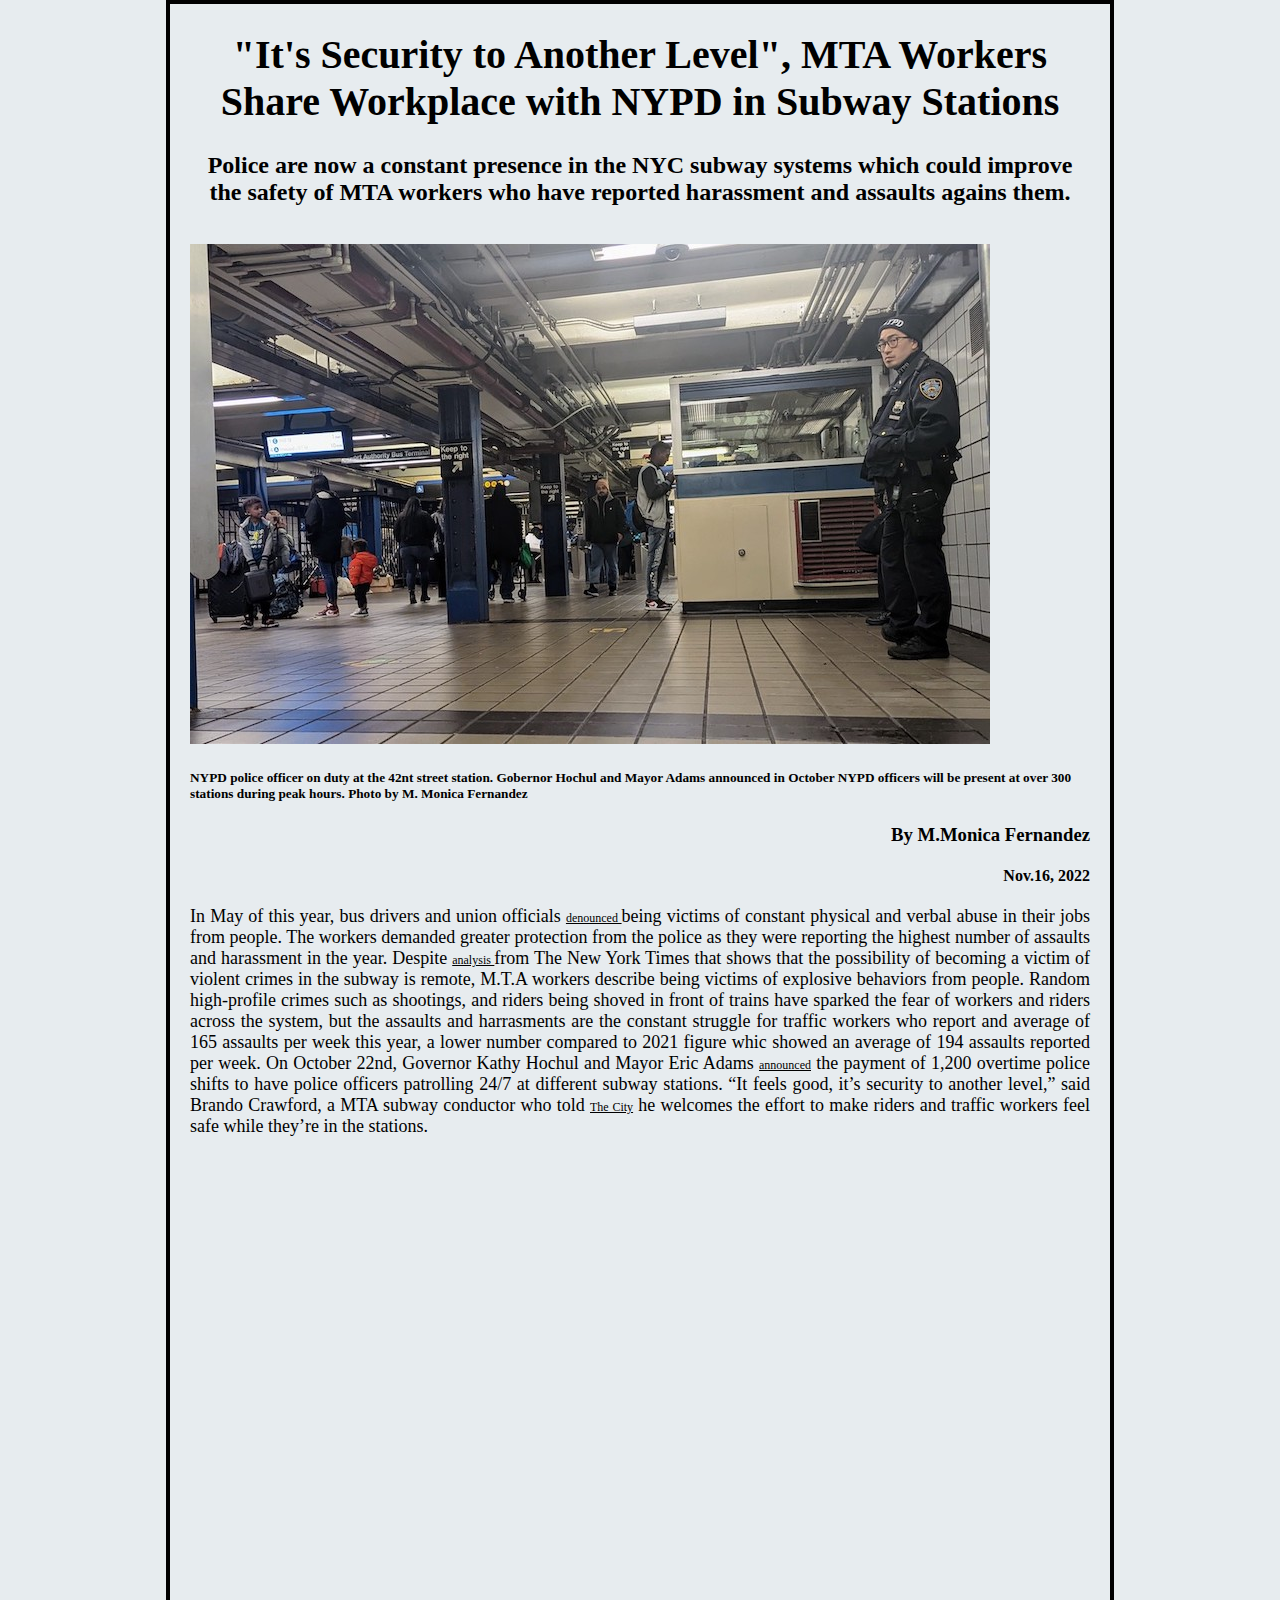
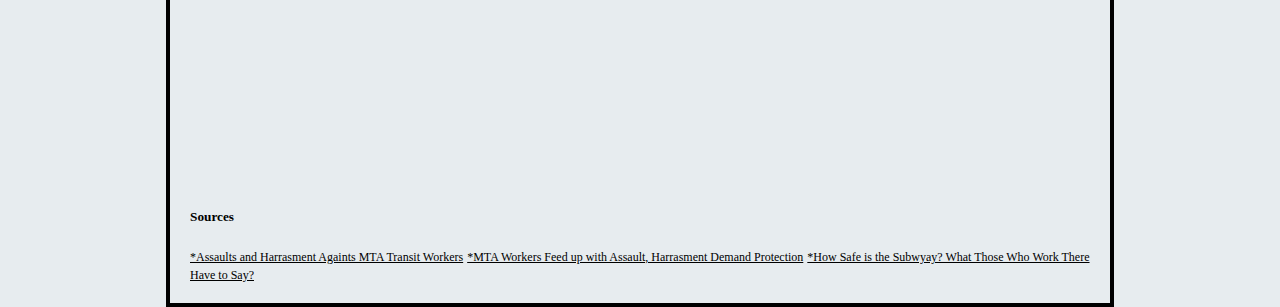
<file: index.html>
<!DOCTYPE html>
<html>
<head>
<link rel="stylesheet" type="text/css" href="style.css">
</head>
<body>

<h1 id="headline"> "It's Security to Another Level", MTA Workers Share Workplace with NYPD in Subway Stations </h1>
<h2 id="subhead">Police are now a constant presence in the NYC subway systems which could improve the safety of MTA workers who have reported harassment and assaults agains them.
 
</h2>

<br>

<img src="Images/nypdsubway.jpg" alt="police in mta subway station">
<h5> NYPD police officer on duty at the 42nt street station. Gobernor Hochul and Mayor Adams announced in October NYPD officers will be present at over 300 stations during peak hours. Photo by M. Monica Fernandez
</h5>

<h3 id="byline"> By M.Monica Fernandez<h3>
<h4 id="byline2">Nov.16, 2022<h4>

<div class="main-container">

<p>
In May of this year, bus drivers and union officials <a href= "https://www.ny1.com/nyc/all-boroughs/transit/2022/05/19/mta-workers-fed-up-with-assaults--harassment-demand-protections"> denounced </a> being victims of constant physical and verbal abuse in their jobs from people. The workers demanded greater protection from the police as they were reporting the highest number of assaults and harassment in the year. 
Despite <a href="https://www.nytimes.com/2022/11/04/nyregion/new-york-subway-safety.html#:~:text=In%202022%2C%20there%20have%20been,data">analysis </a>from The New York Times that shows that the possibility of becoming a victim of violent crimes in the subway is remote, M.T.A  workers describe being victims of explosive behaviors from people. 
Random high-profile crimes such as shootings, and riders being shoved in front of trains have sparked the fear of workers and riders across the system, but the assaults and harrasments are the constant struggle for traffic workers who report and average of 165 assaults per week this year, a lower number compared to 2021 figure whic showed an average of 194 assaults reported per week. 
On October 22nd, Governor Kathy Hochul and Mayor Eric Adams <a href="https://www.governor.ny.gov/news/governor-hochul-and-mayor-adams-announce-major-actions-keep-subways-safe-and-address-transit">announced</a> the payment of 1,200 overtime police shifts to have police officers patrolling 24/7 at different subway stations.

“It feels good, it’s security to another level,” said Brando Crawford, a MTA subway conductor who told <a href="https://www.thecity.nyc/2022/11/15/23451820/new-subway-police-presence-conductors-safety">The City</a> he welcomes the effort to make riders and traffic workers feel safe while they’re in the stations.

</p>

<br>

<br>

<iframe title="Assaults and Harassment Against MTA Transit Workers from 2021" aria-label="Interactive line chart" id="datawrapper-chart-lvpWr" src="https://datawrapper.dwcdn.net/lvpWr/1/" scrolling="no" frameborder="0" style="width: 0; min-width: 100% !important; border: none;" height="563" data-external="1"></iframe><script type="text/javascript">!function(){"use strict";window.addEventListener("message",(function(e){if(void 0!==e.data["datawrapper-height"]){var t=document.querySelectorAll("iframe");for(var a in e.data["datawrapper-height"])for(var r=0;r<t.length;r++){if(t[r].contentWindow===e.source)t[r].style.height=e.data["datawrapper-height"][a]+"px"}}}))}();
</script>
<br>
<br>
</div>

<h5>Sources</h5>
<a href="https://new.mta.info/safety-and-security/nyct-employee-assault-data">*Assaults and Harrasment Againts MTA Transit Workers</a>
<a href="https://www.ny1.com/nyc/all-boroughs/transit/2022/05/19/mta-workers-fed-up-with-assaults--harassment-demand-protections#">*MTA Workers Feed up with Assault, Harrasment Demand Protection</a>
<a href="https://www.nytimes.com/2022/11/04/nyregion/new-york-subway-safety.html#:~:text=In%202022%2C%20there%20have%20been,data">*How Safe is the Subwyay? What Those Who Work There Have to Say? </a>

</body>
</html>
</file>
<file: style.css>
/*CSS Document*/

body{
	width: 900px;
	margin: 0 auto;
	background-color: #e7ecef;
	padding: 0 20px 20px 20px;
	border: 4px solid black;
}

.img{
	align-content: center;
	align-items: center;
}

p{
	font-size: 18px;
	font-family: futura;
	font-weight: normal;
	text-align: justify;
	text-justify: inter-word;
}
.items{
	display: flex;
	flex-wrap: nowrap;
}

.icon {
	flex-basis: 25%;
	border-image: initial;
}

div {
	flex-basis: 75%;
	font-size: 18px;
	font-family: futura;
	font-weight: normal;
	text-align: justify;
	text-justify: inter-word;
}

#headline {
	font-family: futura;
	font-size: 40px;
	text-align: center;
	color:black;
}

.img{
	direction: center;
	size: 40px;
}


#byline{
	font-family: futura;
	text-align: right;
	color: black;
}

#byline2{
	font-family: futura;
	text-align: right;
	color: black;
}

#subhead{
	font-family: futura;
	text-align: center;
}



.items {
	padding-left: 20px;
	padding-right: 10px;
}


a{
	color: black;
	font-size: 12px;
}
</file>
